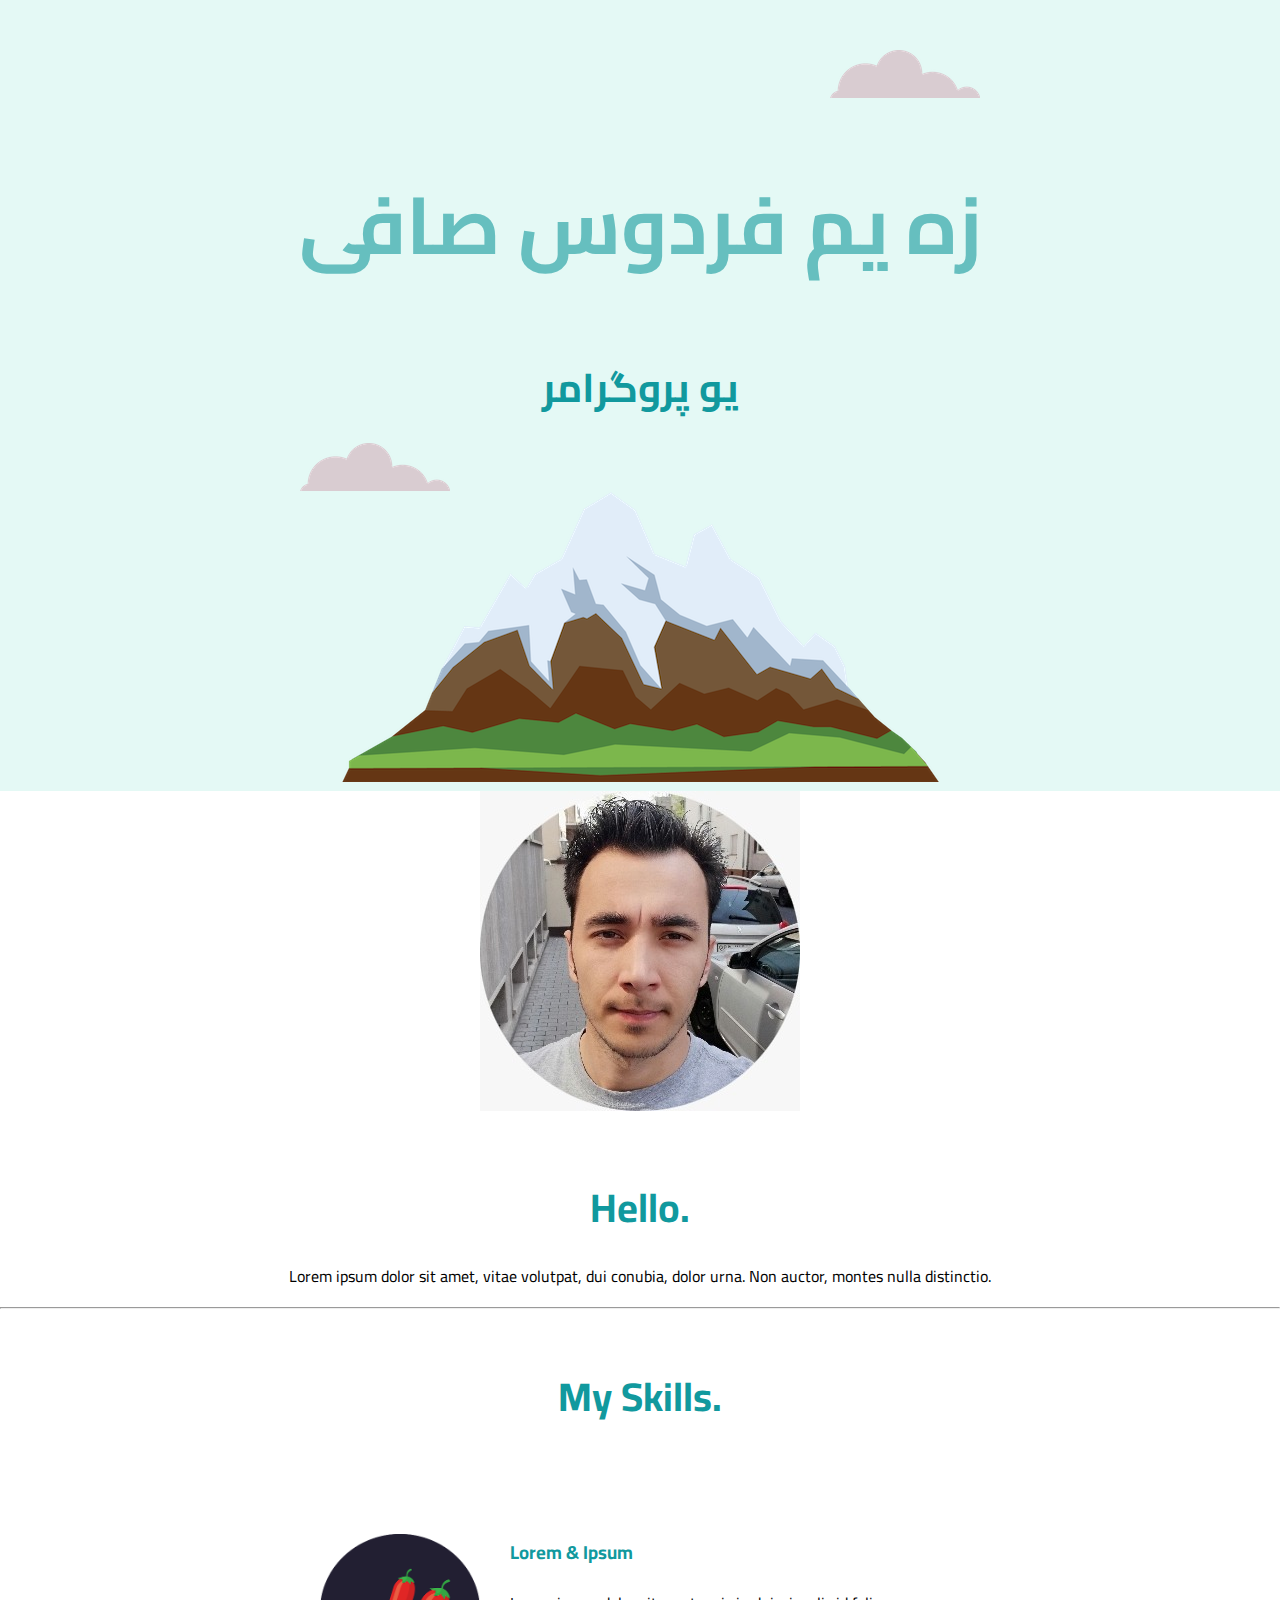
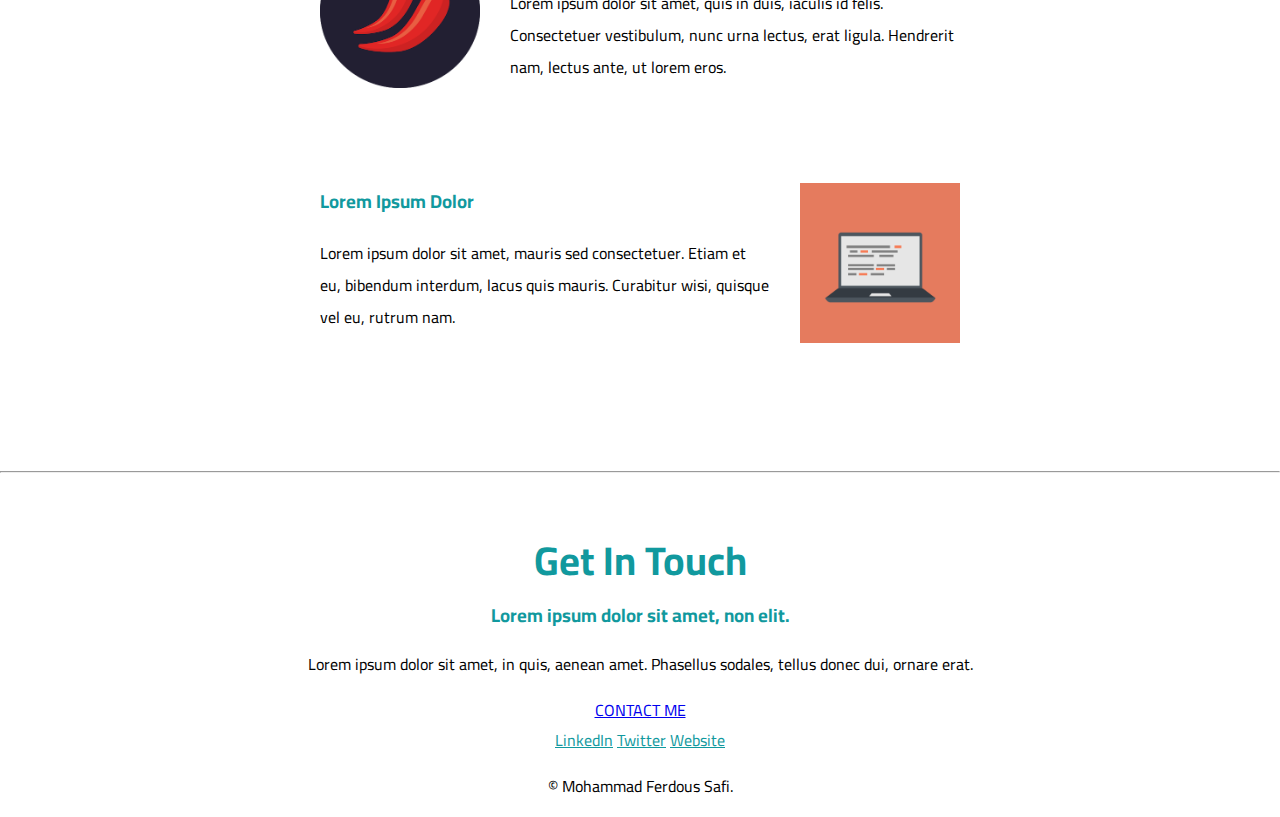
<file: index.html>
<!DOCTYPE html>
  <html lang="en" dir="ltr">

  <head>
    <meta charset="utf-8">
    <title>Ehsan Safi</title>
    <link rel="stylesheet" href="css/style.css">
    <link rel="icon" href="css/favicon.ico">
    <link rel="preconnect" href="https://fonts.googleapis.com">
    <link rel="preconnect" href="https://fonts.gstatic.com" crossorigin>
    <link href="https://fonts.googleapis.com/css2?family=Cairo:wght@900&display=swap" rel="stylesheet">
  </head>

  <body>

    <div class="topContainer">
      <img class="topCloud" src="images/cloud.png" alt="Something is not Working!">
      <h1>زه یم فردوس صافی </h1>
      <h2>یو <span class="pro">پرو</span>گرامر</h2>
      <img class="bottomCloud" src="images/cloud.png" alt="Something is not Working!">
      <img class="mountain" src="images/mountain.png" alt="Something is not Working!">
      <!-- <img src="images/computer.png" alt="Something is not Working!"> -->
    </div>

    <div class="middle-container">
      <div class="profile">
        <img class="profilePic"src="images/profilePicModified.jpeg" alt="">
        <h2>Hello.</h2>
        <p>Lorem ipsum dolor sit amet, vitae volutpat, dui conubia, dolor urna. Non auctor, montes nulla distinctio.</p>
      </div>
      <hr>
      <div class="skills">
        <h2>My Skills.</h2>
        <div class="skill-row">
          <img class="chillies" src="images/chillies.png" alt="">
          <h3>Lorem & Ipsum</h3>
          <p>Lorem ipsum dolor sit amet, quis in duis, iaculis id felis. Consectetuer vestibulum, nunc urna lectus, erat ligula. Hendrerit nam, lectus ante, ut lorem eros.</p>
        </div>
        <div class="skill-row">
          <img class="computer" src="images/computer.png" alt="">
          <h3>Lorem Ipsum Dolor</h3>
          <p>Lorem ipsum dolor sit amet, mauris sed consectetuer. Etiam et eu, bibendum interdum, lacus quis mauris. Curabitur wisi, quisque vel eu, rutrum nam.</p>
        </div>
      </div>
      <br>
      <hr>
      <div class="contact-me">
        <h2>Get In Touch</h2>
        <h3>Lorem ipsum dolor sit amet, non elit.</h3>
        <p>Lorem ipsum dolor sit amet, in quis, aenean amet. Phasellus sodales, tellus donec dui, ornare erat.</p>
        <a class="btn" href="mailto:name@email.com">CONTACT ME</a>
      </div>
    </div>


    <div class="bottom-container">
      <a class="footer-link" href="">LinkedIn</a>
      <a class="footer-link" href="">Twitter</a>
      <a class="footer-link" href="">Website</a>
      <p>© Mohammad Ferdous Safi.</p>
    </div>

  </body>

  </html>
</file>
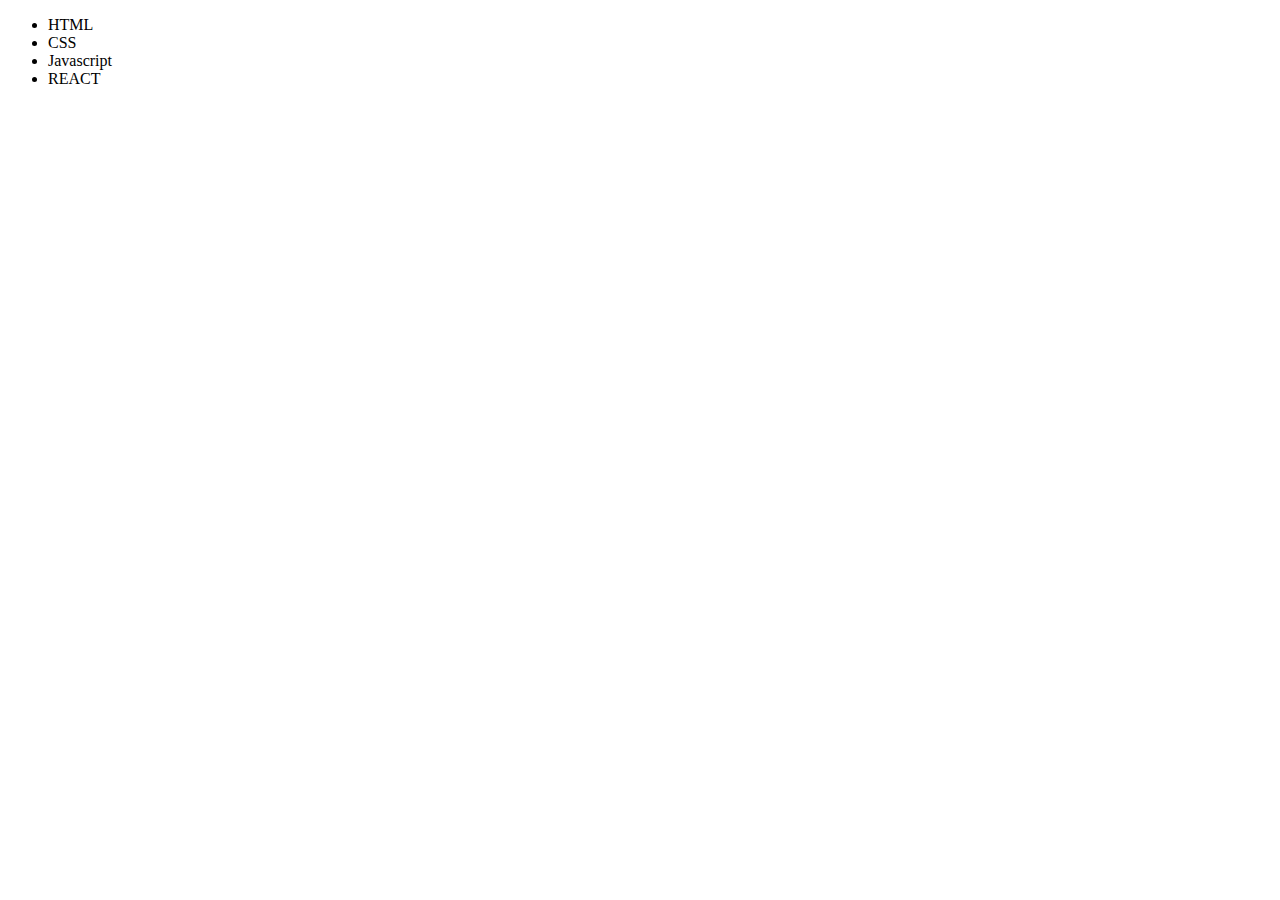
<file: technologies.html>
<!DOCTYPE html>
<html lang="en" dir="ltr">
  <head>
    <meta charset="utf-8">
    <title></title>
  </head>
  <body>

    <ul>
      <li>HTML</li>
      <li>CSS</li>
      <li>Javascript</li>
      <li>REACT</li>
    </ul>

  </body>
</html>
</file>
<file: css/style.css>
body {
  margin: 0;
  text-align: center;
  font-family: 'Cairo', sans-serif;
}

h1 {
  margin: 0 auto 0 auto;
  font-size: 80px;
  padding-top: 50px;
  color: #66BFBF;
}

h2 {
  margin: 50px auto 0 auto;
  font-size: 2.5rem;
  color: #66BFBF;
  color: #11999E;
}

h3 {
  margin: 0 auto 0 auto;
  color: #11999E;
}

.topContainer {
  background-color: #E4F9F5;
  position: relative;
  padding-top: 100px;
}

.topCloud {
  position: absolute;
  right: 300px;
  top: 50px;
}

.pro {
  text-decoration: underline;
}

.bottomCloud {
  position: absolute;
  left: 300px;
  bottom: 300px;
}

.middleContainer {
}

.skill-row {
  width: 50%;
  margin: 100px auto 100px auto;
  text-align: left;
  line-height: 2;
}

.chillies {
  width: 25%;
  float: left;
  margin-right: 30px;
}

.computer {
  width: 25%;
  float: right;
  margin-left: 30px;
}

.bottomContainer {
}

.footer-link {
  color: #11999E;
}
</file>
